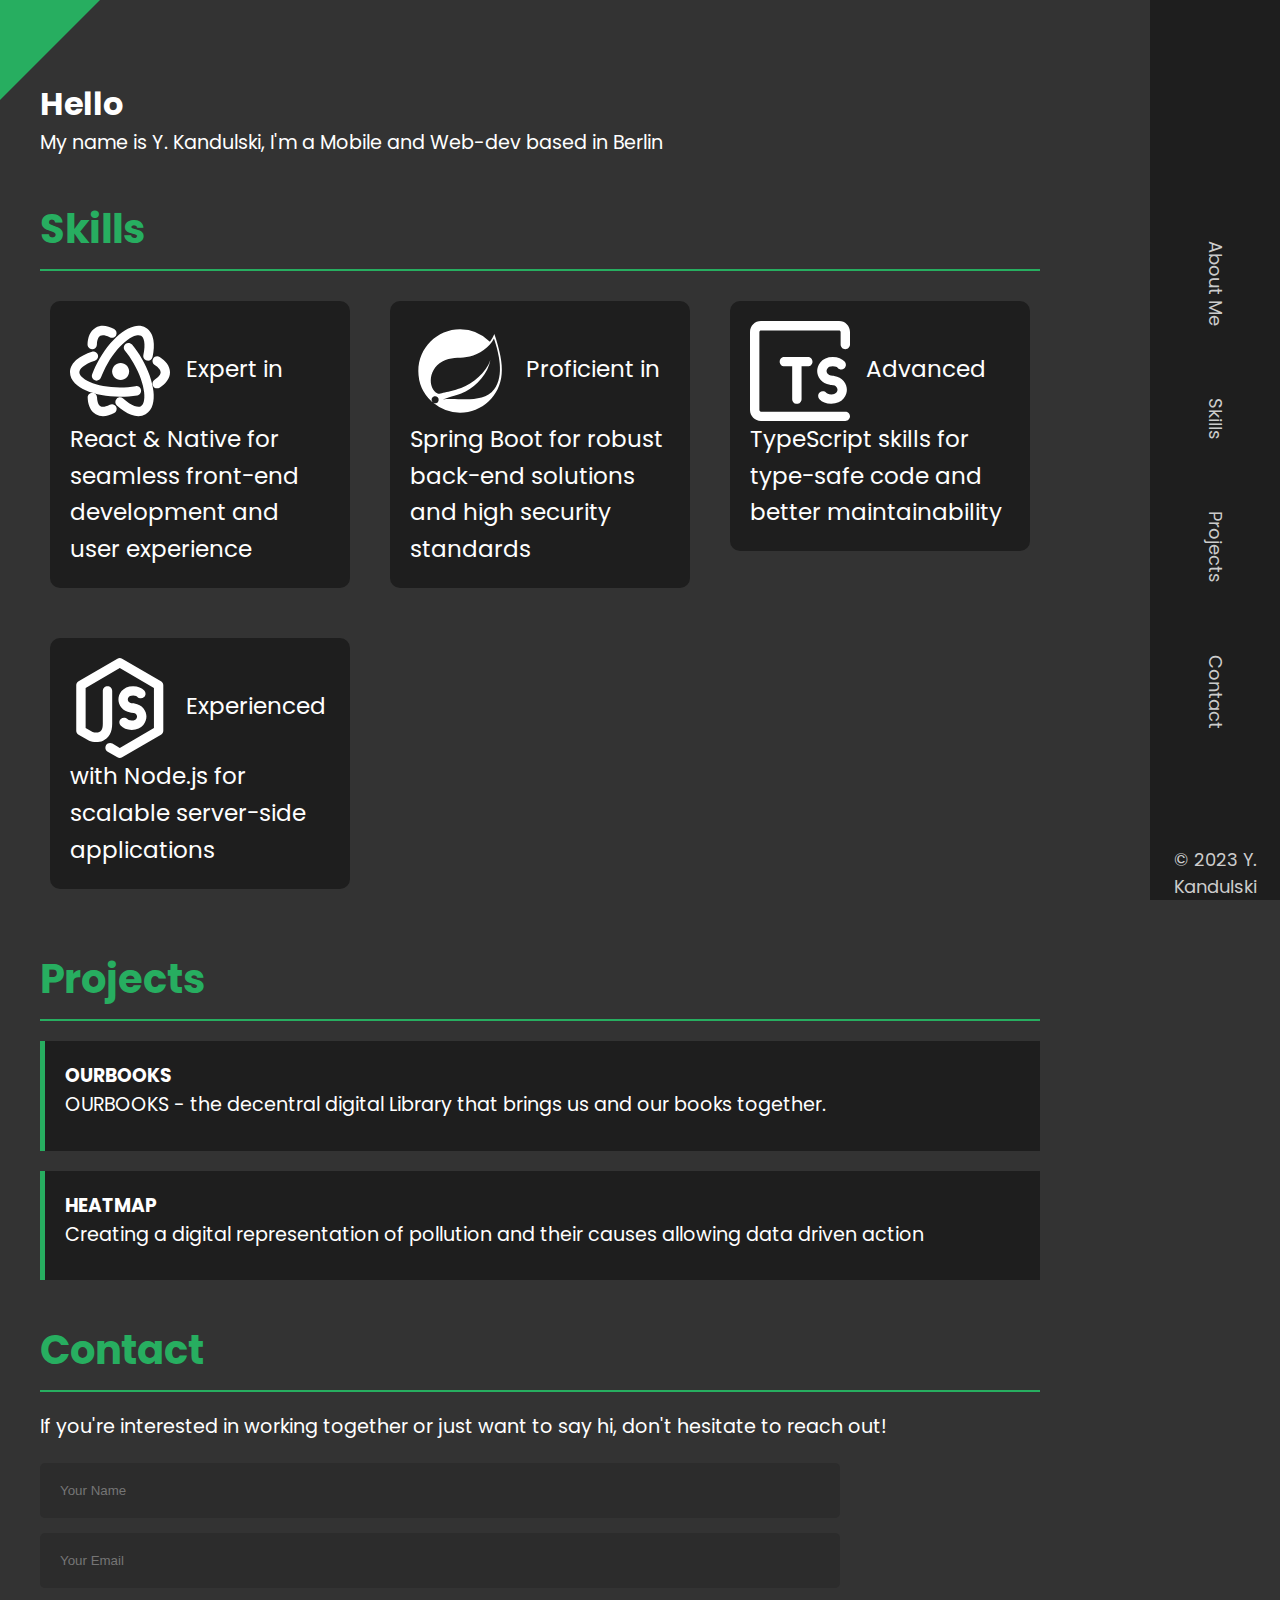
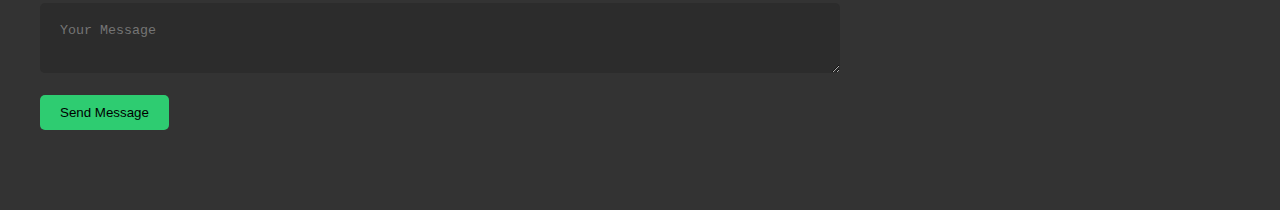
<file: index.html>
<!DOCTYPE html>
<html lang="en">
<head>
    <meta charset="UTF-8">
    <meta name="viewport" content="width=device-width, initial-scale=1.0">
    <title>Y. Kandulski Portfolio</title>
    <link href="https://fonts.googleapis.com/css2?family=Poppins:wght@300;400;700&display=swap" rel="stylesheet">
    <link rel="stylesheet" href="/resources/css/index.css">

</head>
<body>
<div class="sidebar">
    <div class="logo">
        <!-- Logo SVG or Image -->
    </div>
    <div class="navigation-container">
        <div class="navigation">
            <a href="#about">About Me</a>
            <a href="#skills">Skills</a>
            <a href="#projects">Projects</a>
            <a href="#contact">Contact</a>
        </div>
    </div>
    <div class="footer">
        &copy; 2023 Y. Kandulski
    </div>
</div>
<div class="main-content">
    <div class="corner-design"></div>
    <section id="about">
    </section>
    <section id="welcome">
        <h1>Hello</h1>
        <p>My name is Y. Kandulski, I'm a Mobile and Web-dev based in Berlin</p>
    </section>
<section id="skills">
    <h2>Skills</h2>
    <ul>
        <li>
            <div class="skill-box">
                <img src="/resources/images/react-16-svgrepo-com.svg" alt="Icon" class="skill-icon">
                Expert in React & Native for seamless front-end development and user experience
            </div>
        </li>
        <li>
            <div class="skill-box">
                <img src="/resources/images/spring-boot-svgrepo-com.svg" alt="Icon" class="skill-icon">
                Proficient in Spring Boot for robust back-end solutions and high security standards
            </div>
        </li>
        <li>
            <div class="skill-box">
                <img src="/resources/images/typescript-16-svgrepo-com.svg" alt="Icon" class="skill-icon">
                Advanced TypeScript skills for type-safe code and better maintainability
            </div>
        </li>
        <li>
            <div class="skill-box">
                <img src="/resources/images/node-16-svgrepo-com.svg" alt="Icon" class="skill-icon">
                Experienced with Node.js for scalable server-side applications
            </div>
        </li>
        <!-- Add more skills as necessary -->
    </ul>
</section>
    <section id="projects">
        <h2>Projects</h2>
        <div class="project-item">
            <h3>OURBOOKS</h3>
            <p>OURBOOKS - the decentral digital Library that brings us and our books together.</p>
        </div>
        <div class="project-item">
            <h3>HEATMAP</h3>
            <p>Creating a digital representation of pollution and their causes allowing data driven action</p>
        </div>
        <!-- Repeat for additional projects -->
    </section>
    <section id="contact">
        <h2>Contact</h2>
        <p>If you're interested in working together or just want to say hi, don't hesitate to reach out!</p>
        <form action="your-server-side-script" method="POST">
            <input type="text" id="name" name="name" placeholder="Your Name" required>
            <input type="email" id="email" name="email" placeholder="Your Email" required>
            <textarea id="message" name="message" placeholder="Your Message" required></textarea>
            <button type="submit">Send Message</button>
        </form>
    </section>
</div>
</body>
</html>
</file>
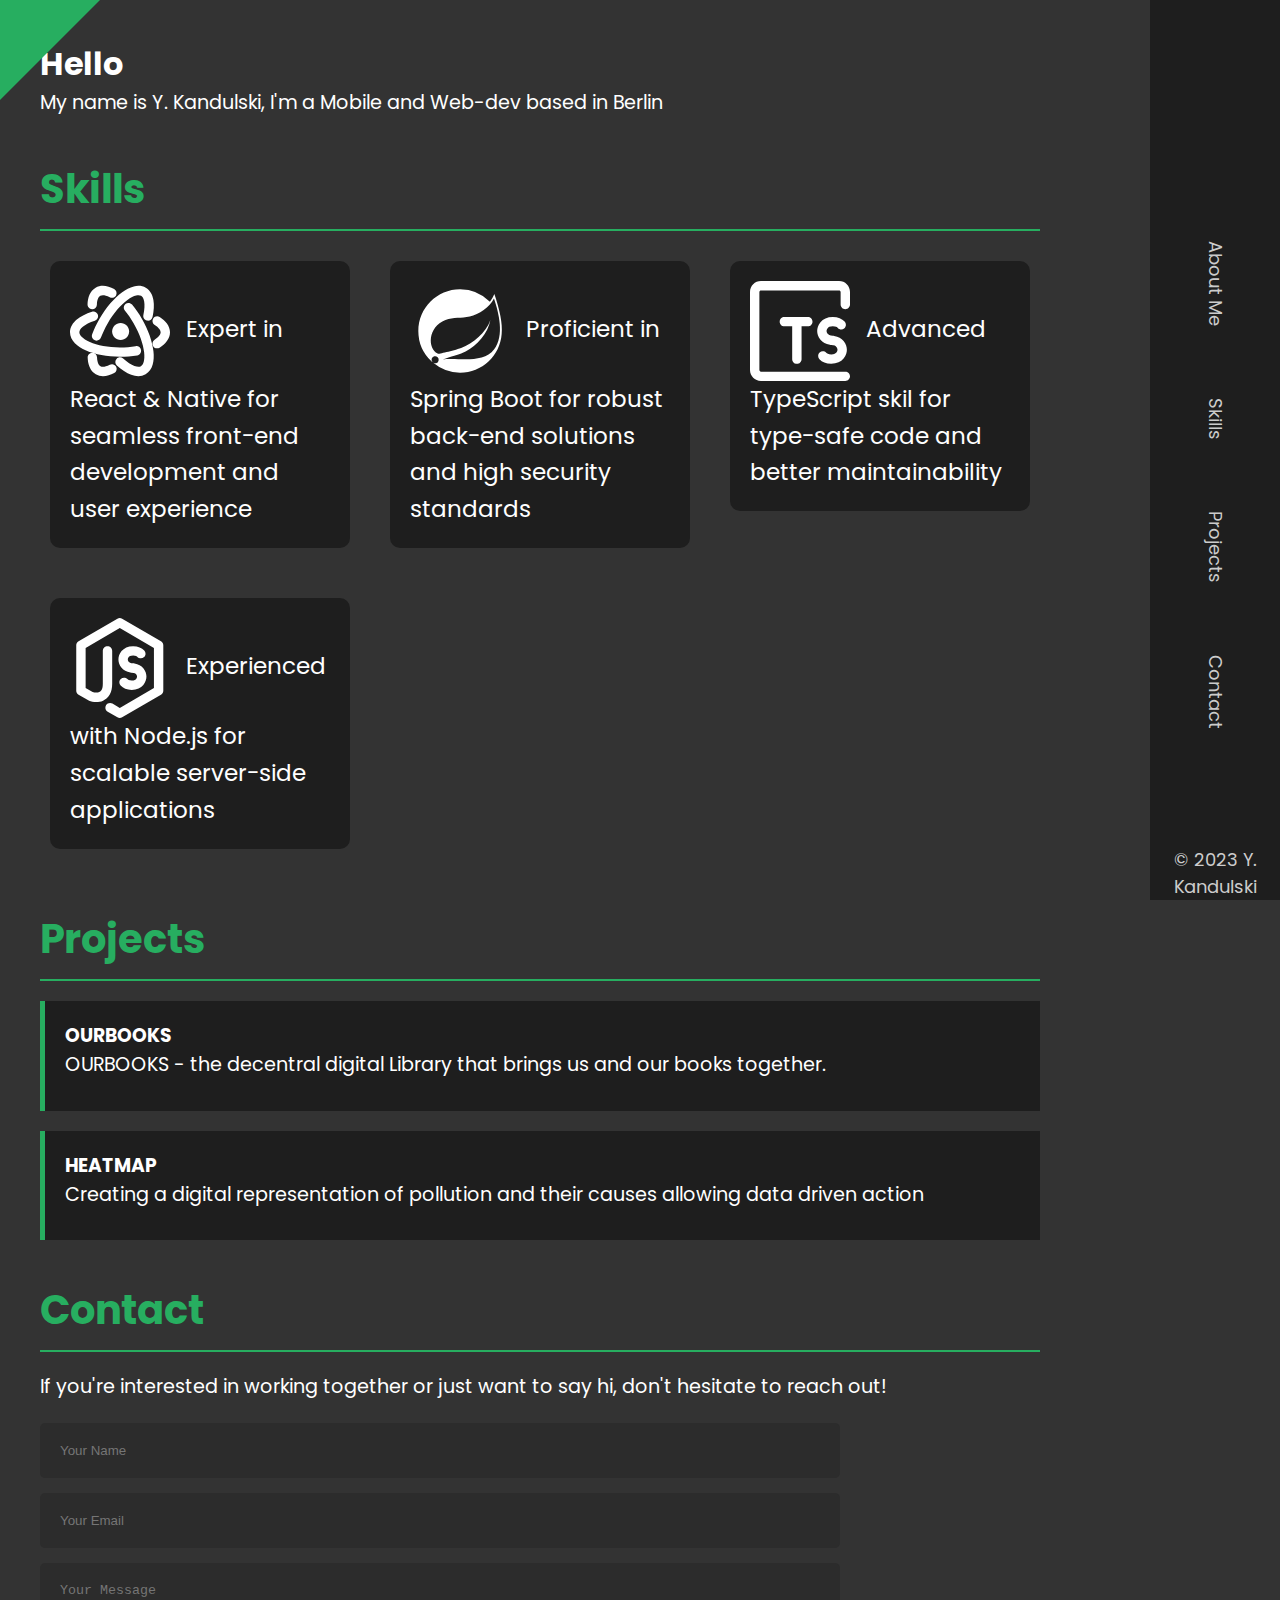
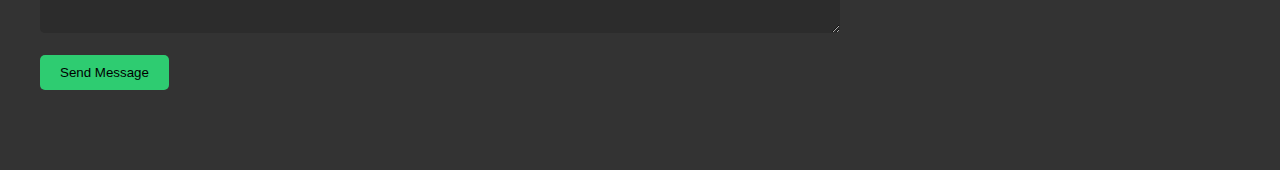
<file: resources/index.html>
<!DOCTYPE html>
<html lang="en">
<head>
    <meta charset="UTF-8">
    <meta name="viewport" content="width=device-width, initial-scale=1.0">
    <title>Y. Kandulski Portfolio</title>
    <link href="https://fonts.googleapis.com/css2?family=Poppins:wght@300;400;700&display=swap" rel="stylesheet">
    <link rel="stylesheet" href="/resources/css/index.css">

</head>
<body>
<div class="sidebar">
    <div class="logo">
        <!-- Logo SVG or Image -->
    </div>
    <div class="navigation-container">
        <div class="navigation">
            <a href="#about">About Me</a>
            <a href="#skills">Skills</a>
            <a href="#projects">Projects</a>
            <a href="#contact">Contact</a>
        </div>
    </div>
    <div class="footer">
        &copy; 2023 Y. Kandulski
    </div>
</div>
<div class="main-content">
    <div class="corner-design"></div>
    <section id="welcome">
        <h1>Hello</h1>
        <p>My name is Y. Kandulski, I'm a Mobile and Web-dev based in Berlin</p>
    </section>
    <section id="about">
        <!-- About Me Content -->
    </section>
<section id="skills">
    <h2>Skills</h2>
    <ul>
        <li>
            <div class="skill-box">
                <img src="images/react-16-svgrepo-com.svg" alt="Icon" class="skill-icon">
                Expert in React & Native for seamless front-end development and user experience
            </div>
        </li>
        <li>
            <div class="skill-box">
                <img src="images/spring-boot-svgrepo-com.svg" alt="Icon" class="skill-icon">
                Proficient in Spring Boot for robust back-end solutions and high security standards
            </div>
        </li>
        <li>
            <div class="skill-box">
                <img src="images/typescript-16-svgrepo-com.svg" alt="Icon" class="skill-icon">
                Advanced TypeScript skil for type-safe code and better maintainability
            </div>
        </li>
        <li>
            <div class="skill-box">
                <img src="images/node-16-svgrepo-com.svg" alt="Icon" class="skill-icon">
                Experienced with Node.js for scalable server-side applications
            </div>
        </li>
        <!-- Add more skills as necessary -->
    </ul>
</section>
    <section id="projects">
        <h2>Projects</h2>
        <div class="project-item">
            <h3>OURBOOKS</h3>
            <p>OURBOOKS - the decentral digital Library that brings us and our books together.</p>
        </div>
        <div class="project-item">
            <h3>HEATMAP</h3>
            <p>Creating a digital representation of pollution and their causes allowing data driven action</p>
        </div>
        <!-- Repeat for additional projects -->
    </section>
    <section id="contact">
        <h2>Contact</h2>
        <p>If you're interested in working together or just want to say hi, don't hesitate to reach out!</p>
        <form action="your-server-side-script" method="POST">
            <input type="text" id="name" name="name" placeholder="Your Name" required>
            <input type="email" id="email" name="email" placeholder="Your Email" required>
            <textarea id="message" name="message" placeholder="Your Message" required></textarea>
            <button type="submit">Send Message</button>
        </form>
    </section>
</div>
</body>
</html>
</file>
<file: resources/css/index.css>
@import url('https://fonts.googleapis.com/css2?family=Poppins:wght@300;400;600&display=swap');

/* CSS Reset */
* {
    margin: 0;
    padding: 0;
    box-sizing: border-box;
}

body, html {
    height: 100%;
    font-family: 'Poppins', sans-serif;
    background: #333333; /* Deep gray background */
    color: #CCCCCC; /* Light gray text */
}

/* Sidebar styling */
.sidebar {
    background: #1e1e1e;
    width: 130px;
    height: 100vh;
    position: fixed;
    right: 0;
    top: 0;
    display: flex;
    flex-direction: column;
    align-items: center; /* Center items horizontally */
    justify-content: center; /* Center items vertically */
}

/* Navigation styling */
.navigation-container {
    transform: rotate(90deg);
    display: flex;
    flex-direction: column;
    justify-content: space-between;
    margin-top: -150px; /* Move the navigation container up */
}

.navigation {
    display: flex;
    flex-direction: row;
}

.navigation a {
    color: #CCCCCC;
    text-decoration: none;
    border-left: 3px solid transparent;
    transition: all 0.3s ease;
    font-size: 2vh;
    margin-right: 20%;
    white-space: nowrap;
    padding: 2%;
}

.navigation a:hover {
    border-left: 3px solid #27AE60;
    padding-left: 5px;
}

/* Main content styling */
.main-content {
    margin-right: 200px;
    padding: 40px;
    position: relative;
    background-color: #333333;
    color: #CCCCCC;
}

.corner-design {
    position: absolute;
    top: 0;
    left: 0;
    width: 0;
    height: 0;
    border-style: solid;
    border-width: 100px 100px 0 0;
    border-color: #27AE60 transparent transparent transparent;
    z-index: 10;
}

/* Section styling */
section {
    margin-bottom: 40px;
    color: #ffffff;
}

h2 {
    font-size: 2.5rem;
    margin-bottom: 20px;
    padding-bottom: 10px;
    color: #27AE60;
    border-bottom: 2px solid #27AE60;
}

p, li {
    font-size: 1.2rem;
    line-height: 1.6;
    margin-bottom: 10px;
}

ul {
    list-style: none;
    padding-left: 0;
}

/* About section */
#about {
    max-width: 800px;
}

/* Skills section */
#skills ul {
    display: grid;
    grid-template-columns: repeat(auto-fit, minmax(250px, 1fr));
    grid-template-rows: 1fr;
    gap: 20px;
}

.skill-box {
    background: #1e1e1e;
    padding: 20px;
    border-radius: 10px;
    color: #fff;
    font-size: 1.2em;
    margin: 10px;
    min-height: 150px;
}

.skill-icon {
    width: 100px;
    height: 100px;
    margin-right: 10px;
    vertical-align: middle;
    filter: brightness(0) invert(1);
}

.skill-box:hover, .skill-box:active {
    transition: transform 0.3s ease;
}

.skill-box:hover {
    transform: scale(1.05);
}

.skill-box:active {
    transform: scale(0.95);
}

/* Projects section */
.project-item {
    background: #1e1e1e;
    border-left: 5px solid #27AE60;
    padding: 20px;
    margin-bottom: 20px;
    transition: transform 0.3s ease, background-color 0.3s ease;
}

.project-item:hover {
    transform: translateY(-5px);
    background: #292929;
}

/* Contact section */
#contact form {
    max-width: 800px;
    margin-top: 20px;
}

#contact input[type="text"],
#contact input[type="email"],
#contact textarea {
    width: 100%;
    padding: 20px;
    margin-bottom: 15px;
    border: none;
    border-radius: 5px;
    background: #2c2c2c;
    color: #ffffff;
}

#contact button {
    padding: 10px 20px;
    border: none;
    border-radius: 5px;
    background-color: #2ECC71;
    color: #000;
    cursor: pointer;
    transition: background-color 0.3s ease;
}

#contact button:hover {
    background-color: #28a9a5;
}

/* Responsive design */
@media (max-width: 768px) {
    #skills ul {
        grid-template-columns: 1fr;
    }
}

/* Footer styling */
.footer {
    text-align: center;
    padding-top: 20px;
    font-size: 2vh;
    color: #CCCCCC;
    position: absolute; /* Position the footer absolutely within the sidebar */
    bottom: 0; /* Position the footer at the bottom of the sidebar */
    right: 0; /* Position the footer at the right of the sidebar */
}
</file>
